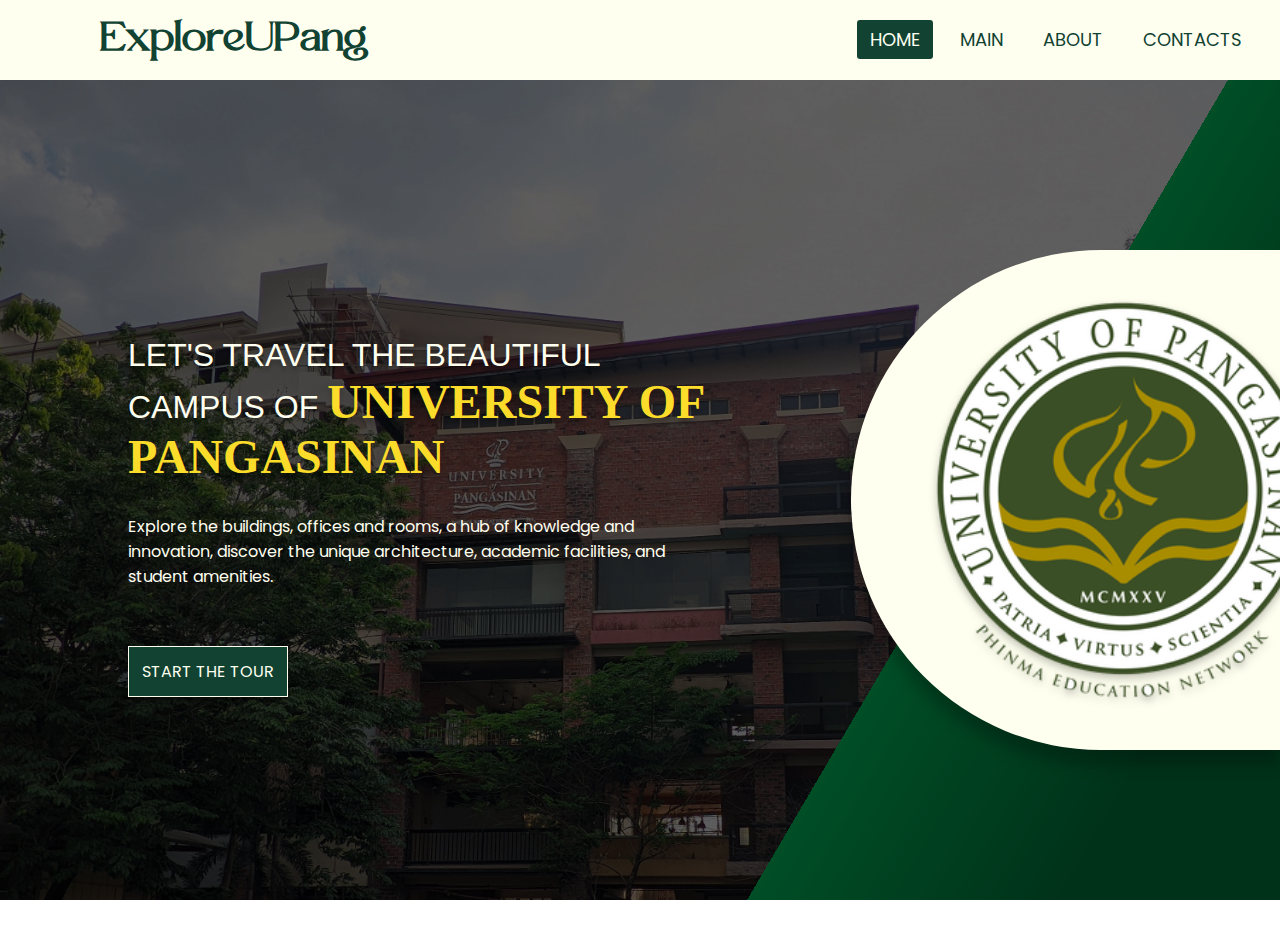
<file: index.html>
<!DOCTYPE html>
<html>
    <head>
        <meta charset="UTF-8">
        <meta name="viewport" content="width=device-width, initial-scale=1.0">
        <link rel="stylesheet" href="home.css">
        <title>ExploreUPang</title>
    </head>
    <body>
        <nav>
            <label class="logo">ExploreUPang</label>
            <ul class="desktop_nav">
                <li><a href="home.html" class="ho">HOME</a></li>
                <li><a href="mainn.html">MAIN</a></li>
                <li><a href="about.html">ABOUT</a></li>
                <li><a href="contact.html">CONTACTS</a></li>
            </ul>
            <ul class="mobile_nav">
                <li><a href="#home">HOME</a></li>
                <li><a href="#main">MAIN</a></li>
                <li><a href="#about">ABOUT</a></li>
                <li><a href="#contact">CONTACTS</a></li>
            </ul>
        </nav>
        <!--HOME-->
        <section id="home">
            <div class="home">
                <div class="back"></div>
                <div class="front">
                    <div class="intro">
                        <h1>Let's travel the beautiful campus of <span>University of Pangasinan</span></h1>
                        <p>Explore the buildings, offices and rooms, a hub of knowledge and innovation, discover the unique architecture, academic facilities, and student amenities.</p>
                        <a href="mainn.html">Start the Tour</a>
                    </div>
                    <div class="pict">
                        <img src="University_of_Pangasinan_logo.png" alt="">
                    </div>
                </div>
            </div>
        </section>
    </body> 
</html>
</file>
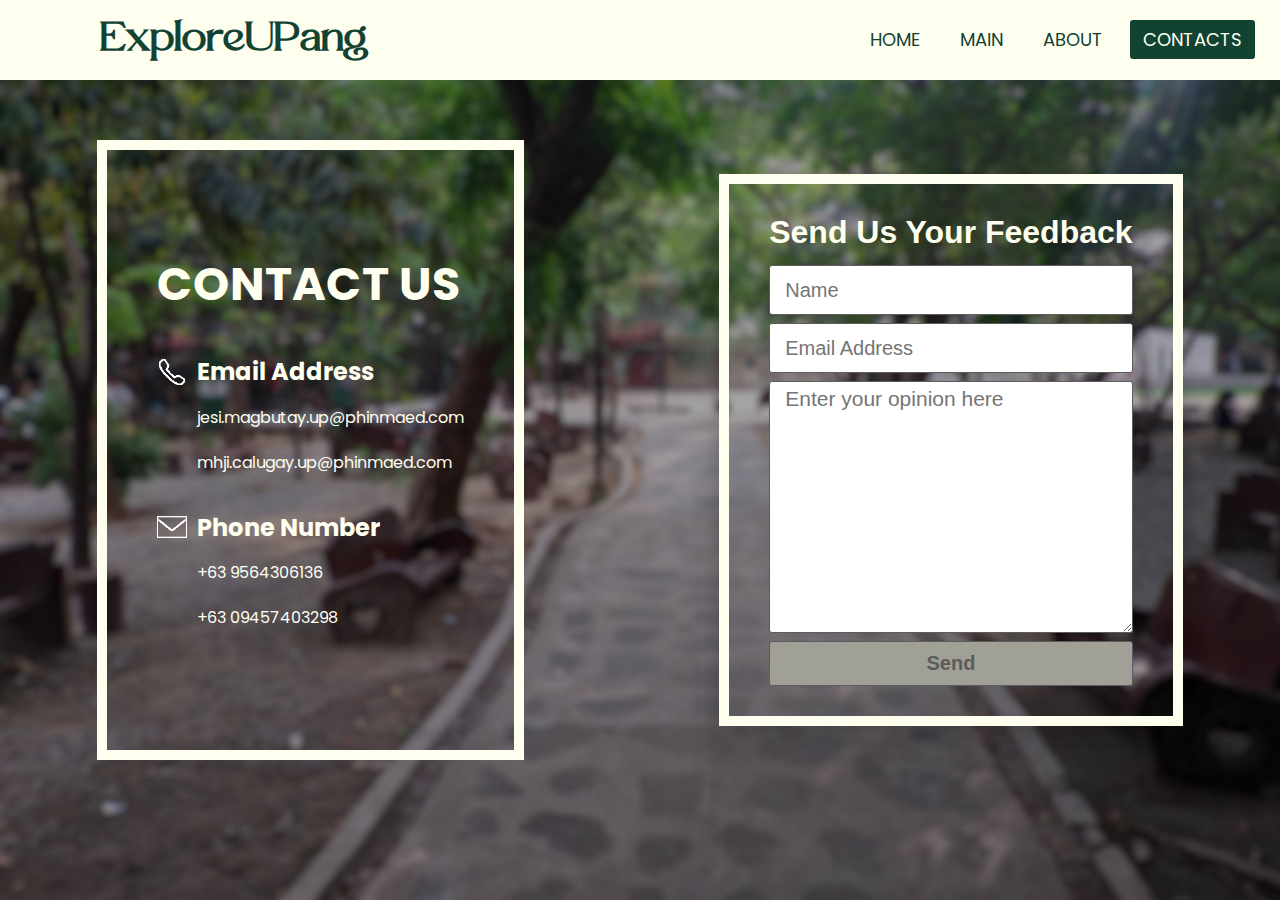
<file: contact.html>
<!DOCTYPE html>
<html>
    <head>
        <meta charset="UTF-8">
        <meta name="viewport" content="width=device-width, initial-scale=1.0">
        <link rel="stylesheet" href="home.css">
        <title>ExploreUPang</title>
    </head>
    <body>
        <nav>
            <label class="logo">ExploreUPang</label>
            <ul class="desktop_nav">
                <li><a href="index.html">HOME</a></li>
                <li><a href="mainn.html">MAIN</a></li>
                <li><a href="about.html">ABOUT</a></li>
                <li><a href="contact.html" class="co">CONTACTS</a></li>
            </ul>
            <ul class="mobile_nav">
                <li><a href="#home">HOME</a></li>
                <li><a href="#main">MAIN</a></li>
                <li><a href="#about">ABOUT</a></li>
                <li><a href="#contact">CONTACTS</a></li>
            </ul>
        </nav>
        
        <!--CONTACT-->
        <section id="contact">
            <div class="contact">
                <!--contact num and email-->
                <section class="info">
                    <div class="moreinfo">
                        <h1> CONTACT US </h1>  
                        <h2> <img src="output-onlinepngtools (2).png" alt="">Email Address</h2>
                        <p>jesi.magbutay.up@phinmaed.com</p>
                        <p>mhji.calugay.up@phinmaed.com</p>
                        <h2> <img src="output-onlinepngtools (1).png" alt="">Phone Number</h2>
                        <p>+63 9564306136</p>
                        <p>+63 09457403298</p>
                    </div>
                </section>
                <!--form-->
                <section id="formm">
                    <div class="content_z">
                        <form>
                            <h1>Send Us Your Feedback</h1>
                            <div class="id">
                                <input type="text" placeholder="Name">
                                <i class="far fa-user"></i>
                            </div>
                            <div class="id">
                                <input type="text" placeholder="Email Address">
                                <i class="far fa-user"></i>
                            </div>
                            <textarea cols="20" rows="10" placeholder="Enter your opinion here"></textarea>
                            <button>Send</button>
                        </form>
                    </div>
                </section>
        
            </div>
        </section>
        

    </body> 
</html>
</file>
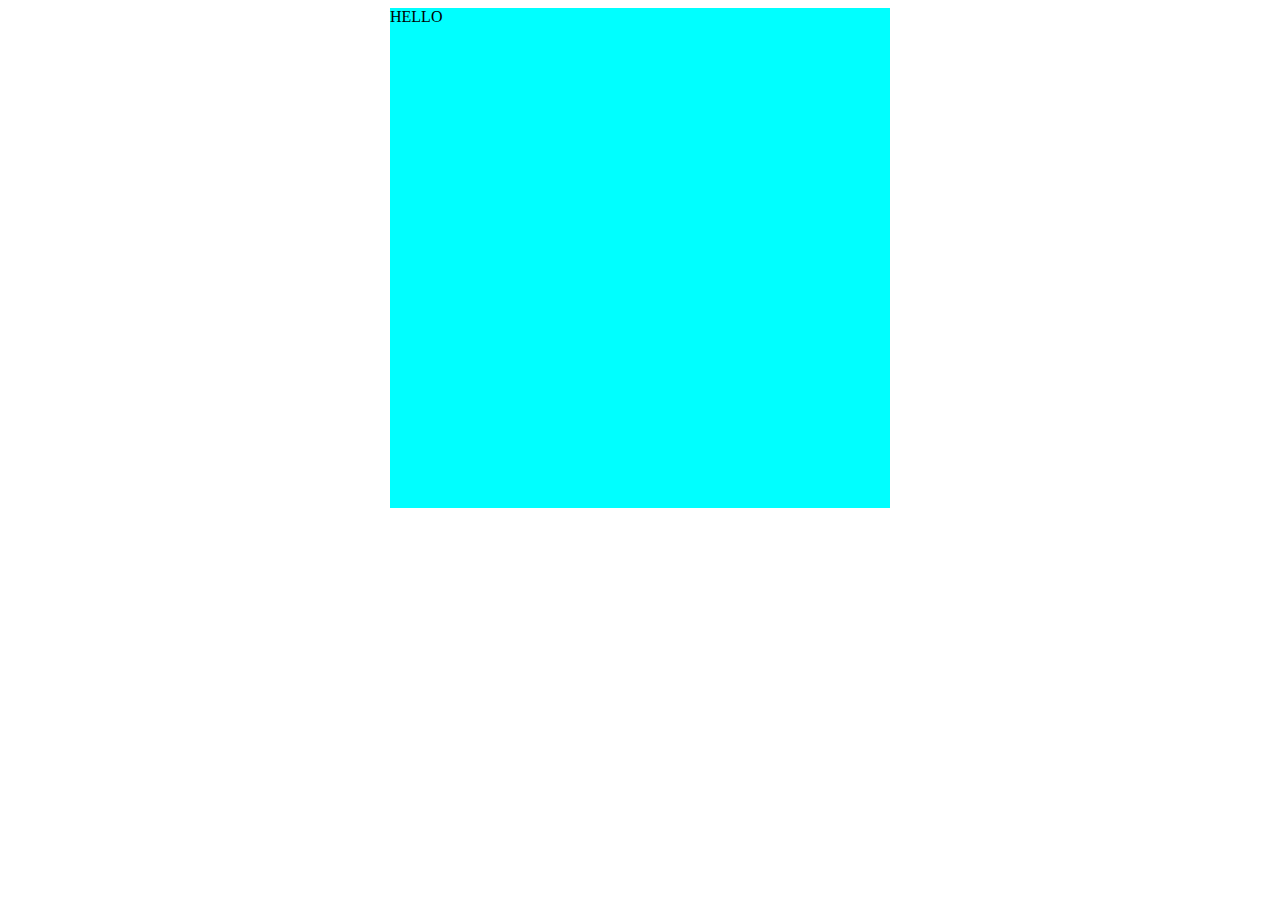
<file: naxba.html>
<!DOCTYPE html>
<html lang="en">
<head>
    <meta charset="UTF-8">
    <meta name="viewport" content="width=device-width, initial-scale=1.0">
    <title>Document</title>
</head>
<style>
    body{
        display: flex;
        justify-content: center;
    }
    .container{
        width: 500px;
        height: 500px;
        align-items: end;
        background-color: aqua;
    }
</style>
<body>
    
    <div class="container">
         HELLO
    </div>
    
</body>
</html>
</file>
<file: home.css>
/*TITLES
font-family: "DM Serif Display", serif;*/
@import url('https://fonts.googleapis.com/css2?family=DM+Serif+Display:ital@0;1&display=swap');

/*CONTENT
font-family: "Poppins", sans-serif;*/
@import url('https://fonts.googleapis.com/css2?family=DM+Serif+Display:ital@0;1&family=Poppins:ital,wght@0,100;0,200;0,300;0,400;0,500;0,600;0,700;0,800;0,900;1,100;1,200;1,300;1,400;1,500;1,600;1,700;1,800;1,900&display=swap');

@import url('https://fonts.googleapis.com/css2?family=Montserrat:ital,wght@0,100..900;1,100..900&display=swap');
@font-face{ 
    font-family: parisavenue;
    src: url(Paris\ Avenue\ DEMO.ttf)
}
@import url('https://fonts.googleapis.com/css2?family=Barlow+Condensed:ital,wght@0,100;0,200;0,300;0,400;0,500;0,600;0,700;0,800;0,900;1,100;1,200;1,300;1,400;1,500;1,600;1,700;1,800;1,900&display=swap');
@import url('https://fonts.googleapis.com/css2?family=Montaga&display=swap');
@import url('https://fonts.googleapis.com/css2?family=Barlow+Condensed:ital,wght@0,100;0,200;0,300;0,400;0,500;0,600;0,700;0,800;0,900;1,100;1,200;1,300;1,400;1,500;1,600;1,700;1,800;1,900&family=Barlow:ital,wght@0,100;0,200;0,300;0,400;0,500;0,600;0,700;0,800;0,900;1,100;1,200;1,300;1,400;1,500;1,600;1,700;1,800;1,900&family=Rasa:ital,wght@0,300..700;1,300..700&display=swap');
/* heading*/
@font-face {
    font-family: montserrat;
    src: url(Montserrat-VariableFont_wght.ttf);
}

*{
    margin: 0;
    padding: 0;
    text-decoration: none;
    list-style: none;
    box-sizing: border-box;
}

nav{
    background-color: ivory;
    height: 80px;
    width: 100%;
    position: fixed;
    z-index: 9999;
}
label.logo{
    color: #114232;
    font-size: 40px;
    line-height: 80px;
    padding:0 100px;
    font-weight: bold;
    font-family: "parisavenue";
}

nav ul.desktop_nav{
    float: right;
    margin-right: 20px;

}

nav ul.desktop_nav li{
    display: inline-block;
    line-height: 80px;
    margin: 0 5px;

}

nav ul.desktop_nav li a{
    color: #114232;
    font-size: 18px;
    padding: 7px 13px;
    border-radius: 3px;
    text-transform: uppercase;
    font-family: "Poppins", sans-serif;
    
}

ul.desktop_nav a:hover{
    background: #114232;
    color: ivory;
    transition: .5s;
    transition: background-color .5s ease-in-out;
}

ul.desktop_nav .ab{
    background: #114232;
    color: ivory;
}
ul.desktop_nav .co{
    background: #114232;
    color: ivory;
}

ul.desktop_nav .ho{
    background: #114232;
    color: ivory;
}
ul.desktop_nav .ma{
    background: #114232;
    color: ivory;
}








.mobile_nav{display: none;}













.home{ 
    width: 100%;
    height: 100vh;
    padding: 0%;
    margin: 0%;
}
.back{
    background-image:  linear-gradient(120.39deg, rgba(255, 255, 255, 0) 70.52%, #009B4D 70.52%, #007D3E 79.85%, #006432 87.76%),url("MBAAA.jpg");
    background-repeat: no-repeat;
    background-size: cover;
    width: 100%;
    height: 100vh;
    padding: 0%;
    margin: 0%;
    border-radius: 24px 24px 0 0; 
    filter: blur(3px);
    filter: brightness(50%);
}

.front{
    width: 100%;
    height: 100%;
    border-radius: 24px 24px 0 0;
    display: flex;
    justify-content: space-between;
    align-items: center;
    height: 100vh;
    max-height: max-content;
    min-height: 100vh;
    z-index: 5;
    position: absolute;
    top: 50px;
}
.intro{
    text-align: left;    
    color: ivory;
    font-family: "Poppins", sans-serif;
    border-radius: 20% 0 20% 0;
    margin-left: 10%;
    margin-right: 10%;
    filter: drop-shadow(200px);
}
.intro h1{
    text-transform: uppercase;
    padding: 20px 0 0 0;
    text-shadow: 0px 4px 4px rgba(0, 0, 0, 0.25);
    font-weight: 400;
    font-size: 32px;
    font-family: "Monsterat", sans-serif;
}
.intro p{
    padding: 30px 0 70px 0;
    font-size: 16px;
}
.intro a{
    color: ivory;
    text-decoration: none;
    text-transform: uppercase;
    font-size: 16px;
    background: #114232;
    border: 1px solid ivory;
    padding: 13px;
    margin-top: 10px;
    box-shadow: 0px 4px 4px rgba(0, 0, 0, 0.25);
    transition: background-color .2s ease-in-out;
    cursor: pointer;
}

.intro a:hover{
    background: ivory;
    color: #114232;
    transition: all .2s ease-in-out;
    box-shadow: 0px 4px 4px rgba(255, 255, 255, 0.25);
}

.intro h1 span{
    font-family: "R", serif;
    color:#FCDC2A;
    font-size: 48px;
    font-weight: 700;
}

.pict{
    width: 1000px;
    height: 500px;
    border-radius: 3000px 0px 0px 3000px;
    overflow: hidden;
    display: flex;
    justify-content: flex-start;
    align-items: center;
    box-shadow: 0px 15px 15px rgba(0, 0, 0, 0.25);
    background: ivory;

}
.pict {
	animation: slide-in-right 1s cubic-bezier(0.250, 0.460, 0.450, 0.940) both;
}
@keyframes slide-in-right {
    0% {
      transform: translateX(1000px);
      opacity: 0;
    }
    100% {
      transform: translateX(0);
      opacity: 1;
    }
}
.intro {
	animation: slide-in-left .8s cubic-bezier(0.250, 0.460, 0.450, 0.940) both;
}

@keyframes slide-in-left {
    0% {
      transform: translateX(-1000px);
      opacity: 0;
    }
    100% {
      transform: translateX(0);
      opacity: 1;
    }
}

#home{
    height: 100%;
}
  
.pict img{
    width: 450px;
    height: 450px;
    filter: drop-shadow(0px 4px 4px rgba(0, 0, 0, 0.25));
    
    margin-left: 50px;
    
}

.main{
    background:linear-gradient(360deg, #113F30 1.17%, rgba(0, 0, 0, 0) 37.8%, rgba(0, 0, 0, 0) 60.03%, #103E2F 100%), url("ptc2.jpg");
    background-repeat: no-repeat;
    background-size: cover;
    width: 100%;                        
    height: max-content;
    max-height: max-content;
    min-height: 100vh;
    display: flex;
    flex-direction: column;
    justify-content: center;  
    
}


.main .Build{
    color: #FCDC2A;
    font-size: 48px;
    font-family: "Poppins", sans-serif;
    padding-bottom: 0%;
    padding-top: 6%;
    width:90%;
    margin-left: 10%;
    
}
.main p{
    color: ivory;
    font-family: "Poppins", sans-serif;
    width: 90%;
    padding-bottom: 10px;
    margin-left: 10%;
}
.main .container{

    display: grid;
    grid-template-columns: 1fr;
    grid-template-rows: repeat(13, 1fr);
    grid-column-gap: 10px;
    grid-row-gap: 0px;
    background: none;
    width: 475px;                                              
    height: 800px;                                                    
    overflow-y: scroll;
    box-shadow: 0px 15px 5px rgba(0, 0, 0, 0.25);
    margin-left: 10%;
    margin-bottom: 5%;
    overflow-x: hidden ;
    border-top: 2px solid ivory ;
}

.container a{
    width: 100%;
    height: 100%;
}

.main .container .item{
    width:300px;
    height: 300px;
    font-family: "Poppins", sans-serif;
    overflow: hidden;
    margin: 0%;
    text-align: center;
    padding-bottom: 3%;
    color: ivory;
    font-size: larger;
    display: flex;
    justify-content: center;
    align-items: flex-end; 
    scale: .85;
    transition: all .5s ease-in-out;
    box-shadow: 0px 106px 42px rgba(0, 0, 0, 0.01),
      0px 59px 36px rgba(0, 0, 0, 0.05), 0px 26px 26px rgba(0, 0, 0, 0.09),
      0px 7px 15px rgba(0, 0, 0, 0.1), 0px 0px 0px rgba(0, 0, 0, 0.1);
    border: 1px solid;
    
    
   
}
.main .container .item:hover{
    scale: .9;
    transition: all .5s ease-in;
    transition: all .2s ease-out;
    filter: brightness(120%);
}


.map{
    width: 100%;
    padding-left: 1%;
    padding-right: 1%;
    padding-top: 5%;
    padding-bottom: 5%;
    display: flex;
    justify-content: center; 
}

.map img{
    width: 70%;              
    height: 70%;
    border: 5px solid #114232;
    box-shadow: 0px 4px 4px rgba(0, 0, 0, 0.25);
}


.UPbuild a{
    left: 100%;
    top:90%;
    position: sticky;
    z-index: 9998;
    border: 1px solid #114232;
    color: #114232;
    background-color: ivory;
    height: 40px;
    width: 200px;
    font-family: "Poppins", sans-serif;
    margin-right: 2%;
    padding: 10px;
    box-shadow: 5px 5px 15xpx gray;
    font-weight: 700;

}

.item1{
    background: linear-gradient(180deg, rgba(0, 0, 0, 0) 59.51%, #000000 100%), url("MBAAA.jpg");
    background-size: contain;
    background-repeat: no-repeat;
}
.item2{
    background:linear-gradient(180deg, rgba(0, 0, 0, 0) 59.51%, #000000 100%), url("nh.jpg");
    background-size: contain;
    background-repeat: no-repeat;
}
.item3{
    background:linear-gradient(180deg, rgba(0, 0, 0, 0) 59.51%, #000000 100%), url("cma.jpg");
    background-size: contain;
    background-repeat: no-repeat;
}
.item4{
    background-image: linear-gradient(180deg, rgba(0, 0, 0, 0) 59.51%, #000000 100%), url("ptc.jpg");
    background-size: contain;
    background-repeat: no-repeat;
}
.item5{
    background-image: linear-gradient(180deg, rgba(0, 0, 0, 0) 59.51%, #000000 100%), url("fvr.jpg");
    background-size: contain;
    background-repeat: no-repeat;
}
.item6{
    background-image:linear-gradient(180deg, rgba(0, 0, 0, 0) 59.51%, #000000 100%), url("bed.jpg");
    background-size: contain;
    background-repeat: no-repeat;
}
.item7{
    background-image: linear-gradient(180deg, rgba(0, 0, 0, 0) 59.51%, #000000 100%), url("itss.jpg");
    background-size: contain;
    background-repeat: no-repeat;
}
.item8{
    background-image:linear-gradient(180deg, rgba(0, 0, 0, 0) 59.51%, #000000 100%), url("CAHS.jpg");
    background-size: contain;
    background-repeat: no-repeat;
}
.item9{
    background-image: linear-gradient(180deg, rgba(0, 0, 0, 0) 59.51%, #000000 100%), url("field.jpg");
    background-size: contain;
    background-repeat: no-repeat;
}
.item10{
    background-image: linear-gradient(180deg, rgba(0, 0, 0, 0) 59.51%, #000000 100%), url("gymmmm.jpg");
    background-size: contain;
    background-repeat: no-repeat;
}
.item11{
    background-image:  linear-gradient(180deg, rgba(0, 0, 0, 0) 59.51%, #000000 100%),url("sp.jpg");
    background-size: contain;
    background-repeat: no-repeat;
}
.item12{
    background-image: linear-gradient(180deg, rgba(0, 0, 0, 0) 59.51%, #000000 100%), url("op.jpg");
    background-size: contain;
    background-repeat: no-repeat;
}
.item13{
    background-image: linear-gradient(180deg, rgba(0, 0, 0, 0) 59.51%, #000000 100%),url("atrium.jpg");
    background-size: contain;
    background-repeat: no-repeat;
    
}
.UPbuild{
    background-color: #f5f5dc;
    width: 100%;
    height: max-content;
    min-height: 100vh;
    margin: 0%;
    padding-top: 80px;
   
}
.UP{
    background-color: ivory;
    width: 100%;
    height: max-content;
    min-height: 100vh;
    margin: 0%;
    display: flex;
    border-bottom: 5px solid #424242;
}
.design{
    width: 30%;
    margin: 0%;
    padding: 0%;
    height: 100vh;
    min-height: 100vh;
    background:linear-gradient(to right, #113F30 50%, ivory 50%);
    display: flex;
    justify-content: center;
    align-items: center;
}
.design img{
    width:400x;
    height: 400px;
    border-radius: 250px;
    border: 10px solid ivory;

}
.text{
    width: 70%;
    padding: 1%;
    padding-top: 0%;
    padding-right: 0%;
    margin: 0%;
    display: flex;
    flex-direction: column;
}
.title{
    
    font-family: "Montserrat", sans-serif;
    padding: 2%;
    border-bottom: 5px solid #424242;
    border-left: 5px solid #424242;
    width: 100%;
    display: flex;
    justify-content: center;
}

.title h1{
    font-size: 50px;
    color: #424242;
}
.floor{
    width: 100%;
    height: 100%;
    margin-top: 3%;
    margin-bottom: 3%;
    display: flex;
    flex-direction: row;
    align-items: center;
    justify-content: space-evenly;   
}

table{
    border: 5px solid ivory;
    font-family: "Poppins", sans-serif;
    background-color: antiquewhite;
    width: 100%;
    border: 5px solid#114232;
    height: 50%;
    margin-right: 2%;
}
th{
    color:ivory;
    height: 30px;
    font-size: larger;
    font-weight: 600;
    border: 5px solid #114232;
    background-color: #114232;
}
td{
    color:ivory;
    border-top: 0px;
    border-bottom: 0px;
    width: 250px;
    
}

.floor p{
    font-family: "Poppins", sans-serif;
    color: #114232;
    font-size: 24px;
    width: 700px;
}




.ROW{
    padding: 0%;
    margin: 0%;
    display: flex;
    flex-direction: row;
    align-items: center;
    width: 100%;
}
td{
    width: 200px;
    text-align: center;
    color: #007D3E;
}

.about{
    background-image: url("MBAAA.jpg");
    background-repeat: no-repeat;
    background-size: cover;
    width: 100%;
    height: 100vh;
    display: flex;
    flex-direction: column;
    justify-content: center;
    align-items: center;
}
.title_About{
    width: 100%;
    height: 20%;
    color: ivory;
    font-family: "Montserrat", sans-serif;
    font-size: 40px;
    text-align: center;
    padding-top: 5%;
    border-bottom: 5px solid ivory;
}

.about_us{
    width: 100%;
    height: 80%;
    display: flex;
    flex-direction: row;
    justify-content: center;
    align-items: center;
    padding-left: 10%;
    background-color: rgba(0, 0, 0, 0.178);
}
.image img{
    width: 400px;
    height: 400px;
    filter: drop-shadow(0px 10px 10px rgba(0, 0, 0, 0.25));
    
    background: #114232;
    box-shadow:  19px 19px 0px #071a14,
             -19px -19px 0px #1b6a50;
}
.about_text{
    color: ivory;
    font-size: 24px;
    font-family: "Poppins", sans-serif;
    text-align: left;
    padding-left: 4%;
    padding-top: 5%;
    padding-bottom: 5%;
    text-shadow: 0px 4px 4px rgba(0, 0, 0, 0.25);
    padding-right: 10%;
    line-height: 36px;
    
}

.info{
    padding-top: 100px;
    padding-left: 50px;
    padding-bottom: 100px;
    padding-right: 50px;
    border: 10px solid ivory;
}

.contact{
    background: url("436733206_1396784220957728_1886859963250005148_n.jpg");
    background-repeat: no-repeat;
    background-size: cover;
    width: 100%;
    height: 100vh;
    max-height: max-content;
    min-height: 100vh;
    display: flex;
    flex-direction: row;
    align-items: center;
    justify-content: space-around;
    padding: 0%;
    margin: 0%;
}

.moreinfo{
    float: left;
    text-align: left;
    font-family: "Poppins", sans-serif;
    color: ivory;
}

.moreinfo h1{
    font-size: 46px;
    padding-bottom: 20px;
}
.moreinfo h2{
    font-size: 24px;
    align-items: center;
    display: flex;
    padding-bottom: 5%;
    padding-top: 5%;
}
h2 img{
    height: 30px;
    width: 30px;
    margin-right: 10px;
    filter: brightness(500%);
}
.moreinfo p{
    font-size: 16px;
    padding-left: 40px;
    padding-bottom: 20px;
}

.content_z{
    padding: 25px 20px;
    margin: 50px;
    display: contents;
    
    
}
form {
    padding: 10px 0;
    display:block;
    
}

form input{
    width: 100%;
    height: 50px;
    margin: 4px 0;      
    border: 1px solid #5c5c5c;
    border-radius: 3px;
    background: #ffffff;
    padding: 0 15px;
    padding-right: 30px;
    font-size: 20px ;
}

form textarea{
    padding: 5px 15px;
    border: 1px solid #5c5c5c;
    border-radius: 3px;
    background: #ffffff;
    font-size: 21px ;
    width: 100%;
    margin: 4px 0;
    font-family: "inter", sans-serif
}

form button{
    margin: 0px;
    border: 1px solid #5c5c5c;
    border-radius: 3px;
    background: rgb(160, 160, 150);
    color: #5c5c5c;
    padding: 10px 0;
    width: 100%;
    font-size: 20px;
    font-weight: 700;
    
    
}

#formm{
    padding-top: 100px;
    padding-left: 50px;
    padding-bottom: 100px;
    padding-right: 50px;
    border: 10px solid ivory;
    display: flex;
    flex-direction: column;
    align-items: center;
    justify-content: center;
    gap: 15px;
    padding: 20px 40px 20px 40px;
    box-shadow: 0px 106px 42px rgba(0, 0, 0, 0.01),
      0px 59px 36px rgba(0, 0, 0, 0.05), 0px 26px 26px rgba(0, 0, 0, 0.09),
      0px 7px 15px rgba(0, 0, 0, 0.1), 0px 0px 0px rgba(0, 0, 0, 0.1);
    
    font-family: "Inter", sans-serif;
}
#formm h1{
    text-align: center;
    padding-bottom: 10px;
    color: ivory;
}
@media(max-width: 952px) {
    nav ul.desktop_nav li a{
        color: #424242;
        font-size: 15px;
        padding: 5px 10px;
        border-radius: 3px;
        text-transform: uppercase;
        font-family: "Poppins", sans-serif;
    }
}

@media(max-width: 858px){
    
    
    label .logo{
        font-size: 30;
        color: #114232;
        font-size: 20px;
        line-height: 40px;
        padding:0 100px;
        font-weight: bold;
        font-family: "parisavenue";
    }
    

    
    
    ul.desktop_nav{
        display: none;
    }
    a:hover,a:active{
        background: none;
        color: #114232;
        
    }
    
    .mobile_nav{
        display: flex;  
        justify-content: space-evenly;
        background-color: #114232;
        position: relative;
        height: 40px;
        box-shadow: black 0px 7px 15px;
       position: sticky;
    }
    nav ul .mobile_nav{
        align-items: center;
        justify-content: center;
        margin: 0;
    
    }
    
    nav .mobile_nav li{
        display: inline-block;
        line-height: 40px;
    }
    
    nav .mobile_nav li a{
        color: ivory;
        font-size: 16px;
        text-transform: uppercase;
        font-family: "Poppins", sans-serif;
    }
    ul.mobile_nav a:hover{
        background: ivory;
        color: #114232;
        transition: all .5s ease-in-out;
    }
    
    
    .intro h1{
        font-size: 20px;
        letter-spacing: .5px;
    }
    .intro p{
        padding: 10px 0 30px 0;
        font-size: small;
    }
    .home{
        display: flex;
        flex-direction: column;
        justify-content: center;
    }
    
    
    .intro{
        text-align: center;
        margin: 10%;
    }
    .home .intro a{
        color: ivory;
        text-decoration: none;
        text-transform: uppercase;
        font-family: "Poppins", sans-serif;
        font-size: small;
        background: #114232;
        border-radius: 25px;
        padding: 7px;
        margin-top: 10px;
        transition: background-color .5s ease-in-out;
    }
    .home .intro a:hover{
        background: #114232;
        color: ivory;
        padding: 7px;
        transition: all .5s ease-in-out;
    }
    .intro h1 span{
        font-family: "Poppins", serif;
        color:#FCDC2A;
        font-size: 22px;
    }

    .pict{
        width: 100%;
        height: max-content;
        padding: 2%;
        border-radius: 0%;
        height: fit-content;
        justify-content: center;
    }
    .pict img{
        width: 150px;
        height: 150px;
        
        margin: 0%;
    }
    .front{
        width: 100%;
        height: 100%;
        border-radius: 24px 24px 0 0;
        display: flex;
        flex-direction: column;
        justify-content: space-evenly;
        align-items: center;
        height: 100vh;
        max-height: max-content;
        min-height: 100vh;
        z-index: 5;
        position: absolute;
        top: 50px;
    }
    .main{

        width: 100%;
        height: max-content;
        max-height: max-content;
        min-height: min-content;
    }
    .main .Build{
        font-size: 20px;
        padding-top: 2%;
        display: flex;
        justify-content: center;
        width: 100%;
        align-items: centers;
        margin: 0%;
    }
    
    .main .container{
        display: flex;
        flex-wrap: wrap;
        width: 100%;
        justify-content: center;
        margin-left: 0%;
        height: max-content;
        overflow: hidden;
    }
    .main .container .item{
        
        height: 200px;
        border-radius: 0px;
        border-bottom: 2px solid #114232;
        border-right: 2px solid #114232;
        filter: brightness(125%);
        scale: .85;
        width: 175px;
        margin: 10px;
        padding: 20px;
        border: 1px solid #ccc;
        border-radius: 5px;
        padding-bottom: 5px;
    }
    .main .container .item:hover{
        scale: .85;
        transition: all .5s ease-in;
        transition: all .2s ease-out;
        filter: brightness(120%);
    }
    .item h1 {
        width: 100%;
        padding: 0%;
        font-size: 15px;
        
    }
    .container a{
        width: 150px;
        height: 175px;
        margin-bottom: 10px;
    }
    .UPbuild{
        background-color: ivory;
        width: 100%;
        height: max-content;
        min-height: 100vh;
        margin: 0%;
        padding-top: 80px;
       
    }
    .UP{
        background-color: #d9d9d9;
        width: 100%;
        height: max-content;
        min-height: 100vh;
        margin: 0%;
        display: flex;
        flex-direction: column-reverse;
        border-bottom: 5px solid #114232;
    }
    .design{
        width: 100%;
        margin: 0%;
        padding: 0%;
        height: max-content;
        background:linear-gradient(#114232 50%, ivory 50%);
        display: flex;
        justify-content: center;
        align-items: center;
        height: 30%;
        min-height: min-content;

    }
    
    
    .design img{
        width:200x;
        height: 200px;
        border-radius: 0%;
        border: none;
        padding: 1%;
        box-shadow: black 0px 7px 15px;
        
    
    }
    .text{
        width: 100%;
        height: 70%;
        padding: 1%;
        padding-bottom: 20%;
        margin: 0%;
        display: flex;
        flex-direction: column;
    }
    .title{
        font-family: "Montserrat", sans-serif;
        border-left: none;
        border-bottom: 5px solid #114232;
        width: 100%;
    }
    
    
    .title h1{
        font-size: 20px;
        color: #114232;
    }
    .floor{
        width: 100%;
        height: 100%;
        margin-top: 3%;
        margin-bottom: 3%;
        
        justify-content: space-evenly;
        overflow: auto;
        display: grid;
        grid-auto-flow: column;
        overflow-x: auto;
        overscroll-behavior-inline:contain ;
    }
    
    
    .room{
        width: 200px;
        height: 400px;
        background-color: #8D8D8D;
        margin: 5px;
        color: ivory;
        font-family: "Poppins", sans-serif;
        text-align: center;
        
    }
    .room h1 , .room li{
        text-shadow: 0px 4px 4px rgba(0, 0, 0, 0.25);
    }
    .room li{
        font-size: 14px;
    }
    .ROW{
        padding: 0%;
        margin: 0%;
        display: flex;
        flex-direction: column;
        align-items: center;
        justify-content: center;
        width: 100%;
        
    }
    .map{
        display: none;
    }
    .container a{
        width: max-content;
        padding: 0%;
    }

    
    
    
    .about{
        background-color: #437FC7;
        width: 100%;
        height: max-content;
        display: flex;
        flex-direction: column;
        justify-content: center;
        align-items: center;
        padding-bottom: 10%;

    }
    .title_About{
        width: 100%;
        height: 20%;
        color: ivory;
        font-family: "Poppins", sans-serif;
        font-size: 20px;
        text-align: center;
        padding-top: 10%;
        border-bottom: 5px solid #D9D9D9;
    }
    .about_us{
        width: 100%;
        height: 80%;
        display: flex;
        flex-direction: column;
        justify-content: center;
        align-items: center;
        padding: 0%;
        
    
    }
    .image{
        width: 100%;
        display: flex;
        justify-content: center;
        align-items: center;
        border: none;
    }
    .image img{
        width: 150px;
        height: 150px;
        filter: drop-shadow(0px 10px 10px rgba(0, 0, 0, 0.25));
        border: 3px solid ivory;
        box-shadow: none;
    }
    .about_text{
        color: ivory;
        font-size: 16px;
        font-family: "Poppins", sans-serif;
        text-align: center;
        padding: 1%;
        box-shadow: none;
        background: none;
        padding: 2%;
        text-align: center;  
    
    }
    .contact{
        display: flex;
        flex-direction: column;
        height: max-content;
    }
    .moreinfo h1, .moreinfo h2{
        font-weight: 400;
        font-size: 24px;
    }
    .moreinfo p{
        font-weight: 200;
        padding: 5px;
    }
    .info{
        border: 1px solid ivory;
        padding-left: 20px;
        padding-right: 20px;
        padding-top: 30px;
        padding-bottom: 30px;
    }
    .main p{
        color: ivory;
        font-family: "Poppins", sans-serif; 
    }
    #formm{
        border: 1px solid ivory;
        padding-left: 20px;
        padding-right: 20px;
        padding-top: 30px;
        padding-bottom: 30px;
    }
}

@media(max-width:380px){
    .main .container .item:hover{
        scale: .85;
        transition: all .5s ease-in;
        transition: all .2s ease-out;
        filter: brightness(120%);
    }

}
</file>
